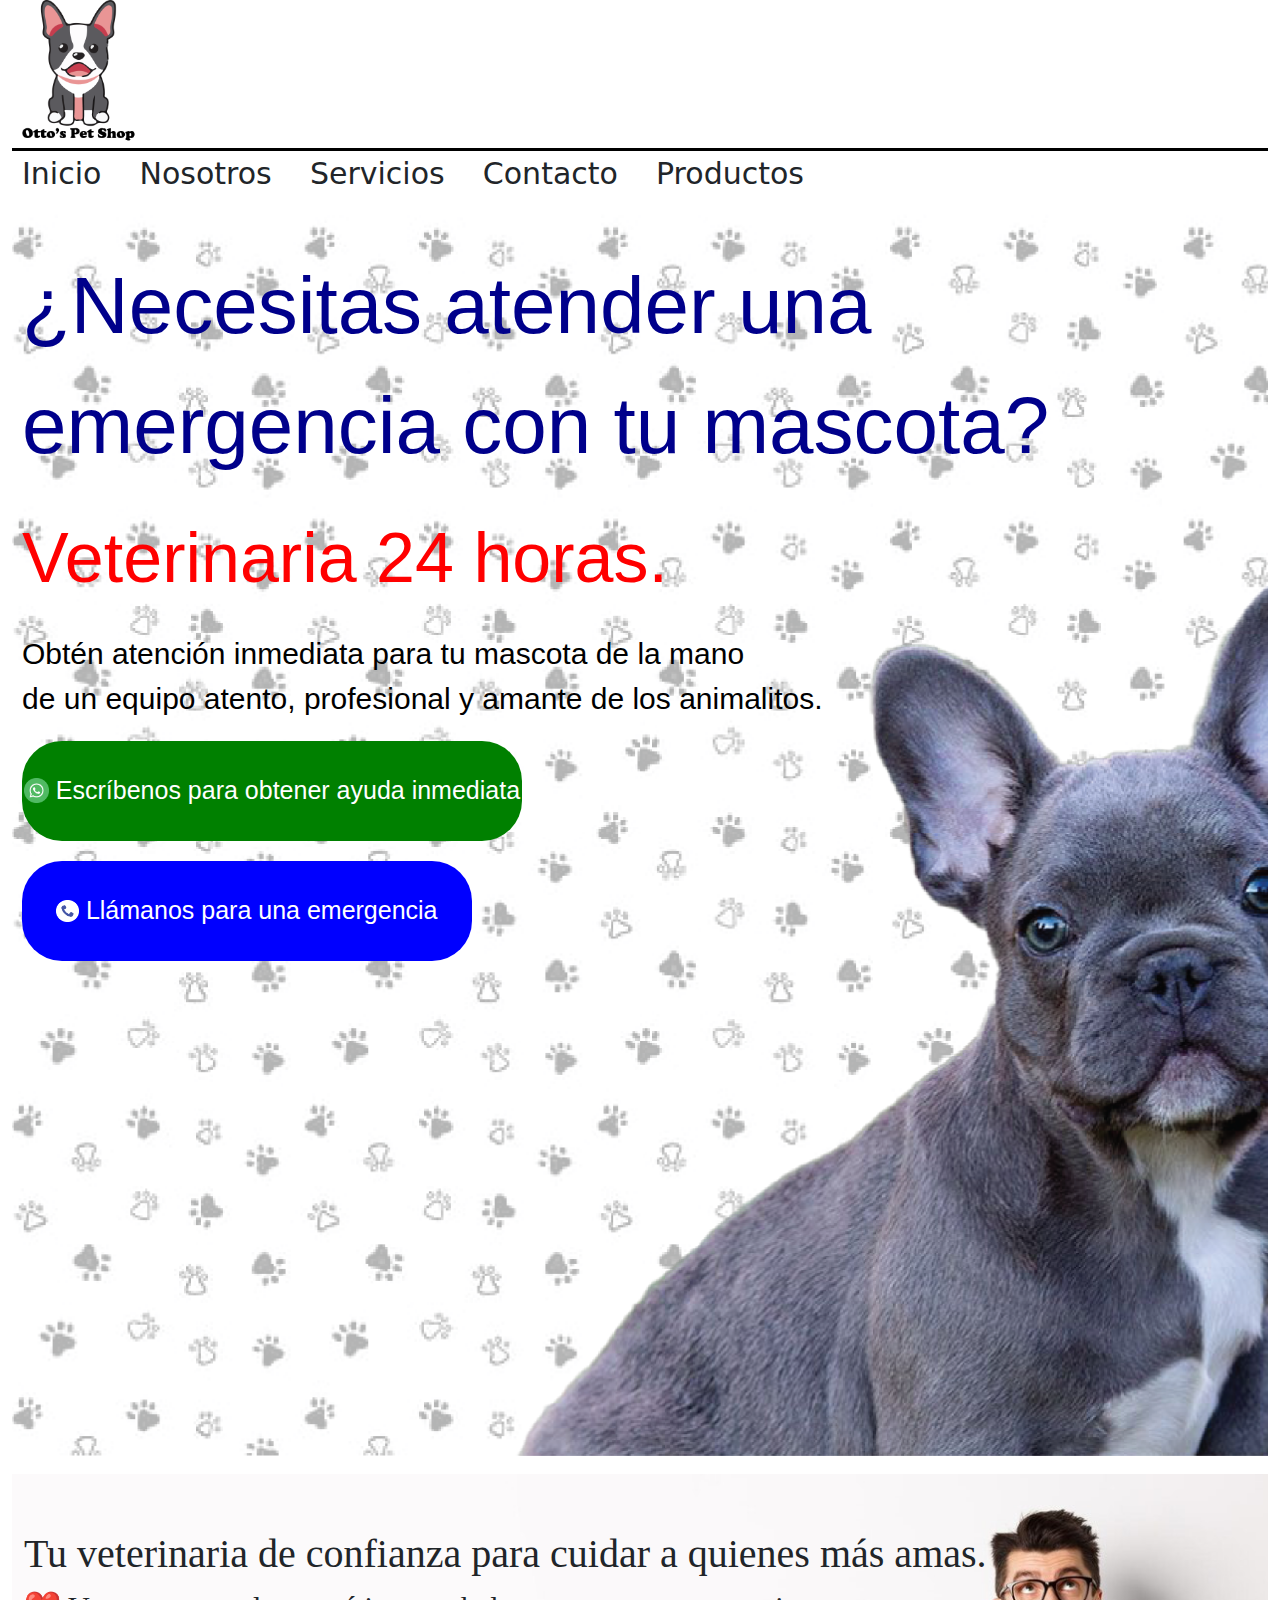
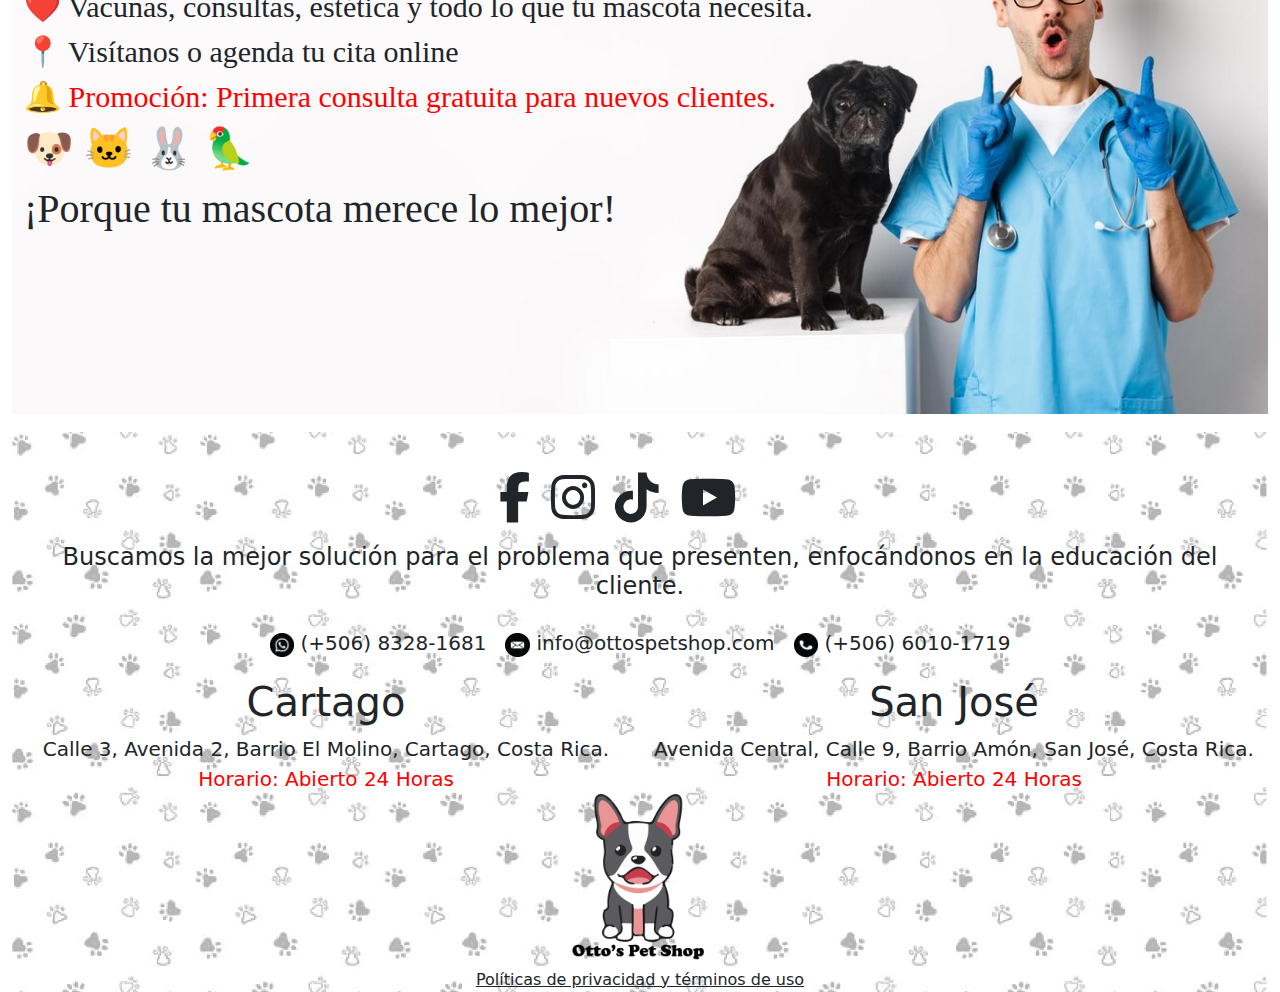
<file: index.html>
<!DOCTYPE html>
<html lang="en">
<head>
    <meta charset="UTF-8">
    <meta name="viewport" content="width=device-width, initial-scale=1.0">
    <title>OttosPetShop</title>
    <link rel="stylesheet" href="bootstrap-5.3.3-dist/css/bootstrap.min.css">
    <script src="bootstrap-5.3.3-dist/js/bootstrap.bundle.min.js"></script>
    <link rel="stylesheet" href="https://cdnjs.cloudflare.com/ajax/libs/font-awesome/6.5.0/css/all.min.css">
    <link rel="stylesheet" href="css/styleindex.css">
</head>
<body>

<div class="container-fluid">

    <div class="row">
        <div class="col-12">
           <div class="box1"><img src="img/Otto.png" class="imagen1"></div>  
        </div>
   </div>

    <div class="row">
        <div class="col-12">
           <div class="box2"><a href="index.html">Inicio</a>&nbsp;&nbsp;&nbsp;&nbsp;<a href="nosotros.html">Nosotros</a>&nbsp;&nbsp;&nbsp;&nbsp;<a href="servicios.html">Servicios</a>&nbsp;&nbsp;&nbsp;&nbsp;<a href="contacto.html">Contacto</a>&nbsp;&nbsp;&nbsp;&nbsp;<a href="productos.html">Productos</a></div>
        </div>  
    </div>

</div>

<div class="container-fluid">

    <div class="row">
        <div class="col-12">
            <div class="box3">
              <div class="box4">¿Necesitas atender una</div>
              <div class="box5">emergencia con tu mascota?</div>
              <div class="box6">Veterinaria 24 horas.</div>
              <div class="box7">Obtén atención inmediata para tu mascota de la mano </div>
              <div class="box8">de un equipo atento, profesional y amante de los animalitos.</div>
              <div class="box9"><div class="cuadrado"><img src="img/WHATSPNG.png" class="imagencontacto">&nbsp;Escríbenos para obtener ayuda inmediata</div>
              <div class="box10"><div class="cuadrado2"> <img src="img/TELPNG.png" class="imagencontacto">&nbsp;Llámanos para una emergencia</div>    
              </div>
            </div>
        </div>
    </div>

</div>

<div class="container-fluid bg-image-2"><div class="row"><div class="col"></div></div></div>

<div class="container-fluid bg-image-1">

    <div class="row">
        <div class="col">
            <div class="boxbanner">Tu veterinaria de confianza para cuidar a quienes más amas.</div>
            <div class="boxbanner1">❤️ Vacunas, consultas, estética y todo lo que tu mascota necesita.</div>
            <div class="boxbanner2">📍 Visítanos o agenda tu cita online</div>
            <div class="boxbanner3">🔔 Promoción: Primera consulta gratuita para nuevos clientes.</div>
            <div class="boxbanner4">🐶 🐱 🐰 🦜</div>
            <div class="boxbanner5">¡Porque tu mascota merece lo mejor!</div>
        </div>
    </div>

</div>

<div class="container-fluid bg-image-3"><div class="row"><div class="col"></div></div></div>

<div class="container-fluid bg-image">

    <div class="row">
        <div class="col">
            <div class="box11"><a href="https://www.facebook.com/OttosCorner/"target="_blank"> <i class="fa-brands fa-facebook-f"></i></a>&nbsp;&nbsp;&nbsp;
                               <a href="https://www.instagram.com/theottospetshop/"target="_blank"><i class="fa-brands fa-instagram"></i></a>&nbsp;&nbsp;&nbsp;
                               <a href="https://www.tiktok.com/@ottos.corner?lang=es"target="_blank"><i class="fa-brands fa-tiktok"></i></a>&nbsp;&nbsp;&nbsp;
                               <a href="https://www.youtube.com/@OttosCornerPetShop"target="_blank"><i class="fa-brands fa-youtube"></i></a>
            </div>
        </div>
    </div>   
        
    <div class="row">
        <div class="col">
            <div class="box12"><H4>Buscamos la mejor solución para el problema que presenten, enfocándonos en la educación del cliente.</H4></div>
        </div>
    </div>

    <div class="row">
        <div class="col">
            <div class="box13"><img src="img/1.png" class="imagen4">&nbsp;(+506) 8328-1681&nbsp;&nbsp;&nbsp;<img src="img/2.png" class="imagen4">&nbsp;info@ottospetshop.com&nbsp;&nbsp;&nbsp;<img src="img/3.png" class="imagen4">&nbsp;(+506) 6010-1719</div>
        </div>
    </div>
    
    <div class="row">
        <div class="col-6">
            <div class="box14"><h1>Cartago</h1></div>
            <div class="box15">Calle 3, Avenida 2, Barrio El Molino, Cartago, Costa Rica.</div>
            <div class="box16">Horario: Abierto 24 Horas</div>
        </div>
    
        <div class="col-6">
            <div class="box14"><H1>San José</H1></div>
            <div class="box15">Avenida Central, Calle 9, Barrio Amón, San José, Costa Rica.</div>
            <div class="box16">Horario: Abierto 24 Horas</div>
        </div>
    </div>

    <div class="row">
        <div class="col">
            <div class="box17"><img src="img/Otto.png" class="imagenfinal"></div>
        </div>    
    </div>

    <div class="row">
        <div class="col">
           <div class="box18"><u><a href="https://es.wikipedia.org/wiki/T%C3%A9rminos_y_condiciones_de_uso"target="_blank">Políticas de privacidad y términos de uso</a></u></div>
        </div>    
    </div>

</div>

</body>
</html>
</file>
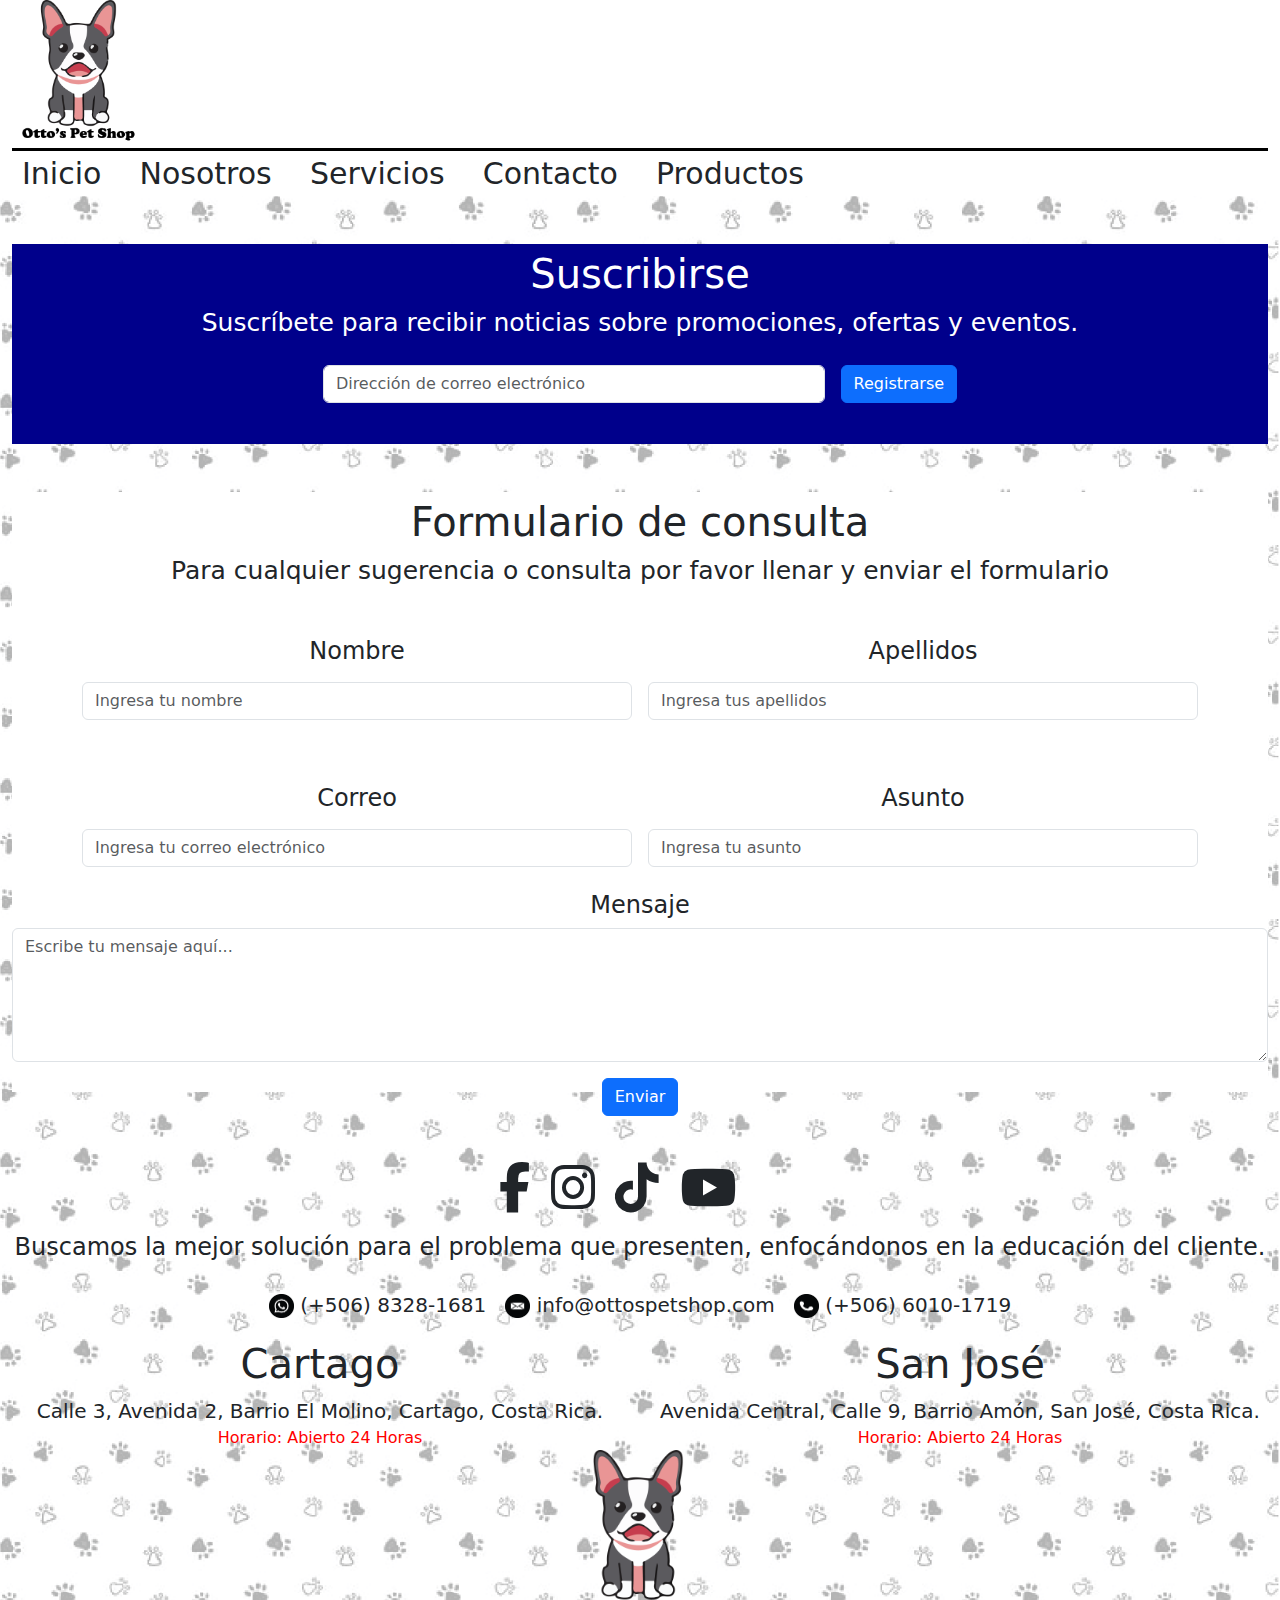
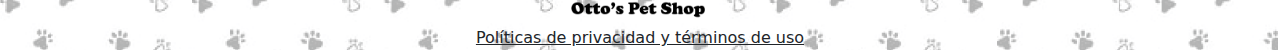
<file: contacto.html>
<!DOCTYPE html>
<html lang="en">
<head>
    <meta charset="UTF-8">
    <meta name="viewport" content="width=device-width, initial-scale=1.0">
    <title>Contacto</title>
    <link rel="stylesheet" href="bootstrap-5.3.3-dist/css/bootstrap.min.css">
    <script src="bootstrap-5.3.3-dist/js/bootstrap.bundle.min.js"></script>
    <link rel="stylesheet" href="https://cdnjs.cloudflare.com/ajax/libs/font-awesome/6.5.0/css/all.min.css">
    <link rel="stylesheet" href="css/stylecontacto.css">
</head>
<body>

<div class="container-fluid">
    <div class="row">
        <div class="col-12">
            <div class="box1"><img src="img/Otto.png" class="imagen1"></div>  
        </div>
    </div>
    
    <div class="row">
        <div class="col-12">
           <div class="box2"><a href="index.html">Inicio</a>&nbsp;&nbsp;&nbsp;&nbsp;<a href="nosotros.html">Nosotros</a>&nbsp;&nbsp;&nbsp;&nbsp;<a href="servicios.html">Servicios</a>&nbsp;&nbsp;&nbsp;&nbsp;<a href="contacto.html">Contacto</a>&nbsp;&nbsp;&nbsp;&nbsp;<a href="productos.html">Productos</a></div>
        </div>  
    </div>
</div>

<div class="container-fluid bg-image">
    <div class="row">
        <div class="col-12 d-flex align-items-center justify-content-center pt-5">
            <div class="box3">
                <div class="box4">Suscribirse</div>
                <div class="box5">Suscríbete para recibir noticias sobre promociones, ofertas y eventos.</div>
                <div class="box6 d-flex align-items-center"><form class="custom-form"><div class="form-group"><label for="email"></label><input type="email" class="form-control" id="email" placeholder="Dirección de correo electrónico"></div></form>&nbsp;&nbsp;&nbsp;<div class="omg"><button type="submit" class="btn btn-primary">Registrarse</button></div></div>
            </div>
        </div>
    </div>

    <div class="row">
        <div class="col-12 d-flex align-items-center justify-content-center pt-5">
            <div class="box7">
            <div class="box8">Formulario de consulta</div>
            <div class="box9">Para cualquier sugerencia o consulta por favor llenar y enviar el formulario</div>
                <div class="container mt-5">
                    <div class="row">
                        <div class="col-12">
                            <div class="box">
                                <div class="row">
                                    <div class="col-12">
                                        <div class="box d-flex justify-content-between gap-3">
                    
                                            <form class="w-50">
                                                <div class="mb-3">
                                                    <label for="nombre" class="form-label"><h4>Nombre</h4></label>
                                                    <input type="text" class="form-control" id="nombre" placeholder="Ingresa tu nombre">
                                                </div>
                                            </form>
                
                                            <form class="w-50">
                                                <div class="mb-3">
                                                    <label for="apellidos" class="form-label"><h4>Apellidos</h4></label>
                                                    <input type="text" class="form-control" id="apellidos" placeholder="Ingresa tus apellidos">
                                                </div>
                                            </form>
                                        </div>
                                    </div>
                                </div>
                            </div>
                        </div>
                    </div>
                </div>
                <div class="container mt-5">
                    <div class="row">
                        <div class="col-12">
                            <div class="box">
                                <div class="row">
                                    <div class="col-12">
                                        <div class="box d-flex justify-content-between gap-3">
                                        
                                            <form class="w-50">
                                                <div class="mb-3">
                                                    <label for="email" class="form-label"><h4>Correo</h4></label>
                                                    <input type="email" class="form-control" id="email" placeholder="Ingresa tu correo electrónico">
                                                </div>
                                            </form>   

                                            <form class="w-50">
                                                <div class="mb-3">
                                                    <label for="asunto" class="form-label"><h4>Asunto</h4></label>
                                                    <input type="text" class="form-control" id="asunto" placeholder="Ingresa tu asunto">
                                                </div>
                                            </form>
                                        </div>
                                    </div>
                                </div>
                            </div>
                        </div>
                    </div>
                </div>
                <div class="row">
                    <div class="col-12">
                        <div class="box large-form">
                            <form>
                                <h4 class="text-center"><h4>Mensaje</h4></h4>
                                <div class="mb-3">
                                    <textarea class="form-control" rows="5" placeholder="Escribe tu mensaje aquí..."></textarea>
                                </div>
                                <div class="text-center">
                                    <button type="submit" class="btn btn-primary">Enviar</button>
                                </div>
                            </form>
                        </div>
                    </div>
                </div>
            </div>
        </div>
    </div>

    <div class="row">
        <div class="col">
             <div class="box10">
                <a href="https://www.facebook.com/OttosCorner/"target="_blank"><i class="fa-brands fa-facebook-f"></i></a>&nbsp;&nbsp;&nbsp;
                <a href="https://www.instagram.com/theottospetshop/"target="_blank"><i class="fa-brands fa-instagram"></i></a>&nbsp;&nbsp;&nbsp;
                <a href="https://www.tiktok.com/@ottos.corner?lang=es"target="_blank"><i class="fa-brands fa-tiktok"></i></a>&nbsp;&nbsp;&nbsp;
                <a href="https://www.youtube.com/@OttosCornerPetShop"target="_blank"><i class="fa-brands fa-youtube"></i></a>           
             </div>
        </div>
    </div>

    <div class="row">
        <div class="col">
            <div class="box11"><H4>Buscamos la mejor solución para el problema que presenten, enfocándonos en la educación del cliente.</H4></div>
        </div>
    </div>
    
    <div class="row">
        <div class="col">
            <div class="box12"><img src="img/1.png" class="imagen4">&nbsp;(+506) 8328-1681&nbsp;&nbsp;&nbsp;<img src="img/2.png" class="imagen4">&nbsp;info@ottospetshop.com&nbsp;&nbsp;&nbsp;<img src="img/3.png" class="imagen4">&nbsp;(+506) 6010-1719</div>
        </div>
    </div>
    
    <div class="row">
        <div class="col-6">
            <div class="box14"><H1>Cartago</H1></div>
            <div class="box15">Calle 3, Avenida 2, Barrio El Molino, Cartago, Costa Rica.</div>
            <div class="box16">Horario: Abierto 24 Horas</div>
        </div>
    
        <div class="col-6">
            <div class="box14"><H1>San José</H1></div>
            <div class="box15">Avenida Central, Calle 9, Barrio Amón, San José, Costa Rica.</div>
            <div class="box16">Horario: Abierto 24 Horas</div>
        </div>
    </div>
    
    <div class="row">
        <div class="col">
            <div class="box17"><img src="img/Otto.png" class="imagenfinal"></div>
        </div>    
    </div>

    <div class="row">
        <div class="col">
           <div class="box18"><u><a href="https://es.wikipedia.org/wiki/T%C3%A9rminos_y_condiciones_de_uso"target="_blank">Políticas de privacidad y términos de uso</a></u></div>
        </div>  
    </div>
</div>

</body>
</html>
</file>
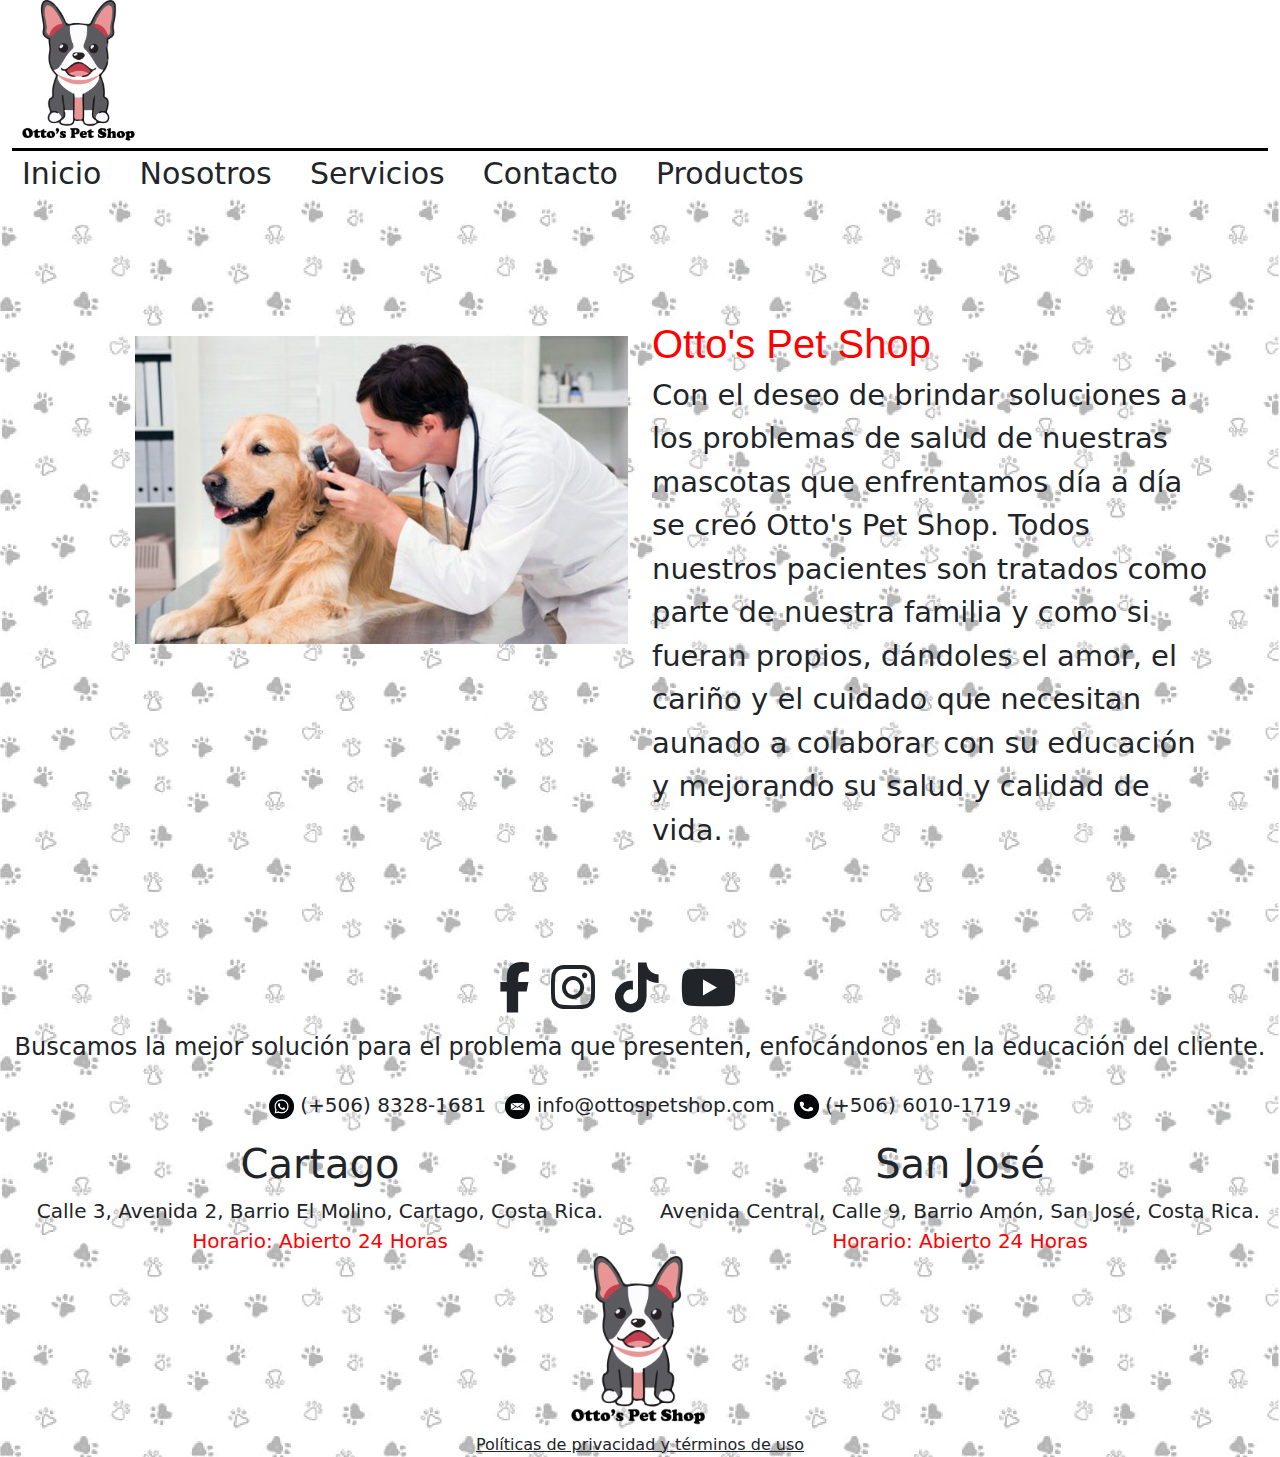
<file: nosotros.html>
<!DOCTYPE html>
<html lang="en">
<head>
    <meta charset="UTF-8">
    <meta name="viewport" content="width=device-width, initial-scale=1.0">
    <title>Productos</title>
    <link rel="stylesheet" href="bootstrap-5.3.3-dist/css/bootstrap.min.css">
    <script src="bootstrap-5.3.3-dist/js/bootstrap.bundle.min.js"></script>
    <link rel="stylesheet" href="https://cdnjs.cloudflare.com/ajax/libs/font-awesome/6.5.0/css/all.min.css">
    <link rel="stylesheet" href="css/stylenosotros.css">
</head>
<body>
    
<div class="container-fluid">

    <div class="row">
        <div class="col-12">
           <div class="box1"><img src="img/Otto.png" class="imagen1"></div>  
       </div>
   </div>

   <div class="row">
       <div class="col-12">
          <div class="box2"><a href="index.html">Inicio</a>&nbsp;&nbsp;&nbsp;&nbsp;<a href="nosotros.html">Nosotros</a>&nbsp;&nbsp;&nbsp;&nbsp;<a href="servicios.html">Servicios</a>&nbsp;&nbsp;&nbsp;&nbsp;<a href="contacto.html">Contacto</a>&nbsp;&nbsp;&nbsp;&nbsp;<a href="productos.html">Productos</a></div>
        </div>  
    </div>

</div>

<div class="container-fluid bg-image"> 

    <div class="row">
        <div class="col-6">
            <div class="box3"><img src="img/Doggo.jpg" class="imagenperro"></div>
        </div>

        <div class="col-6">
            <div class="box5">Otto's Pet Shop</div>
            <div class="box4">Con el deseo de brindar soluciones a los problemas de salud de nuestras mascotas que enfrentamos día a día se creó Otto's Pet Shop. Todos nuestros pacientes son tratados como parte de nuestra familia y como si fueran propios, dándoles el amor, el cariño y el cuidado que necesitan aunado a colaborar con su educación y mejorando su salud y calidad de vida.</div>
        </div>
    </div>

    <div class="row">
        <div class="col">
            <div class="box6"><a href="https://www.facebook.com/OttosCorner/"target="_blank"><i class="fa-brands fa-facebook-f"></i></a>&nbsp;&nbsp;&nbsp;
                <a href="https://www.instagram.com/theottospetshop/"target="_blank"><i class="fa-brands fa-instagram"></i></a>&nbsp;&nbsp;&nbsp;
                <a href="https://www.tiktok.com/@ottos.corner?lang=es"target="_blank"><i class="fa-brands fa-tiktok"></i></a>&nbsp;&nbsp;&nbsp;
                <a href="https://www.youtube.com/@OttosCornerPetShop"target="_blank"><i class="fa-brands fa-youtube"></i></a>
            </div>
        </div>
    </div>

    <div class="row">
        <div class="col">
            <div class="box7"><H4>Buscamos la mejor solución para el problema que presenten, enfocándonos en la educación del cliente.</H4></div>
        </div>
    </div>
    
    <div class="row">
        <div class="col">
            <div class="box8"><img src="img/1.png" class="imagen4">&nbsp;(+506) 8328-1681&nbsp;&nbsp;&nbsp;<img src="img/2.png" class="imagen4">&nbsp;info@ottospetshop.com&nbsp;&nbsp;&nbsp;<img src="img/3.png" class="imagen4">&nbsp;(+506) 6010-1719</div>
        </div>
    </div>
    
    <div class="row">
        <div class="col-6">
            <div class="box9"><H1>Cartago</H1></div>
            <div class="box10">Calle 3, Avenida 2, Barrio El Molino, Cartago, Costa Rica.</div>
            <div class="box11">Horario: Abierto 24 Horas</div>
        </div>
    
        <div class="col-6">
            <div class="box9"><H1>San José</H1></div>
            <div class="box10">Avenida Central, Calle 9, Barrio Amón, San José, Costa Rica.</div>
            <div class="box11">Horario: Abierto 24 Horas</div>
        </div>
    </div>
    
    <div class="row">
        <div class="col">
            <div class="box12"><img src="img/Otto.png" class="imagenfinal"></div>
        </div>  
    </div>

    <div class="row">
        <div class="col">
           <div class="box13"><u><a href="https://es.wikipedia.org/wiki/T%C3%A9rminos_y_condiciones_de_uso"target="_blank">Políticas de privacidad y términos de uso</a></u></div>
        </div>  
    </div>

</div>
 
</body>
</html>
</file>
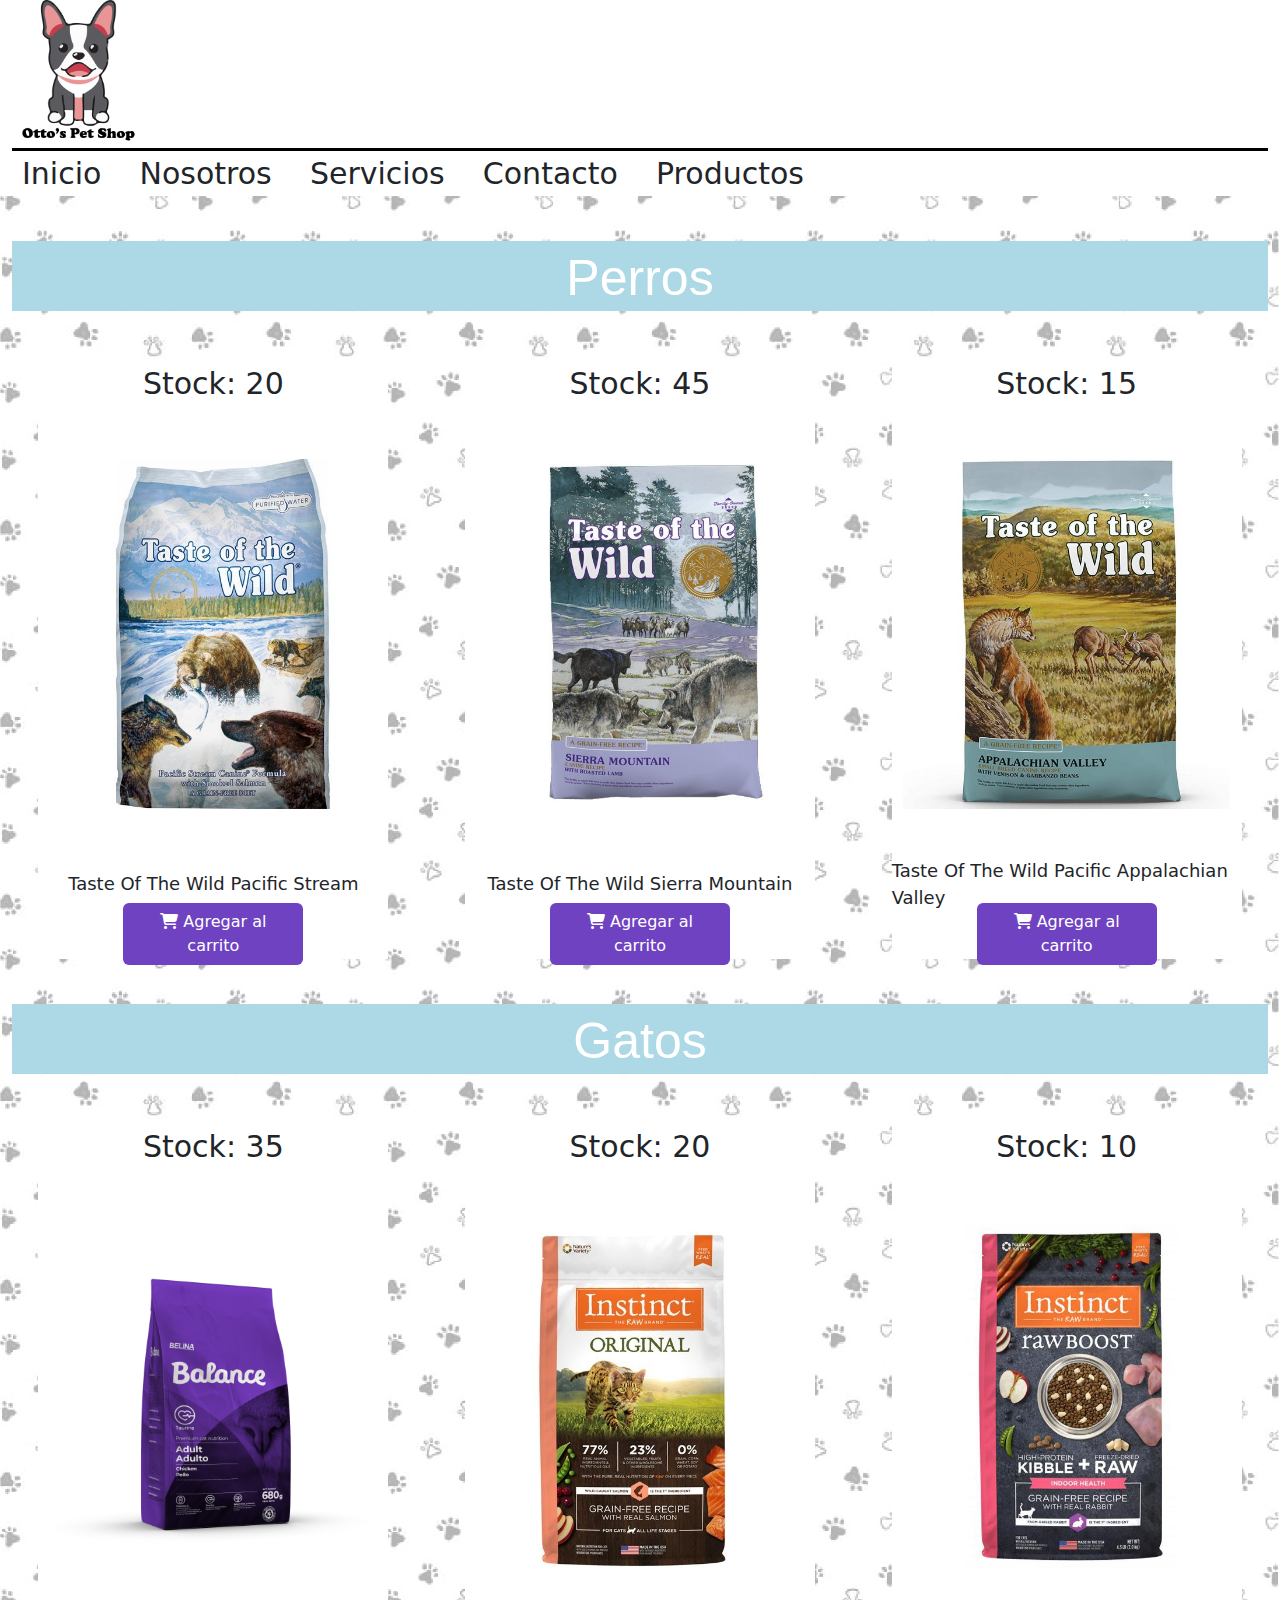
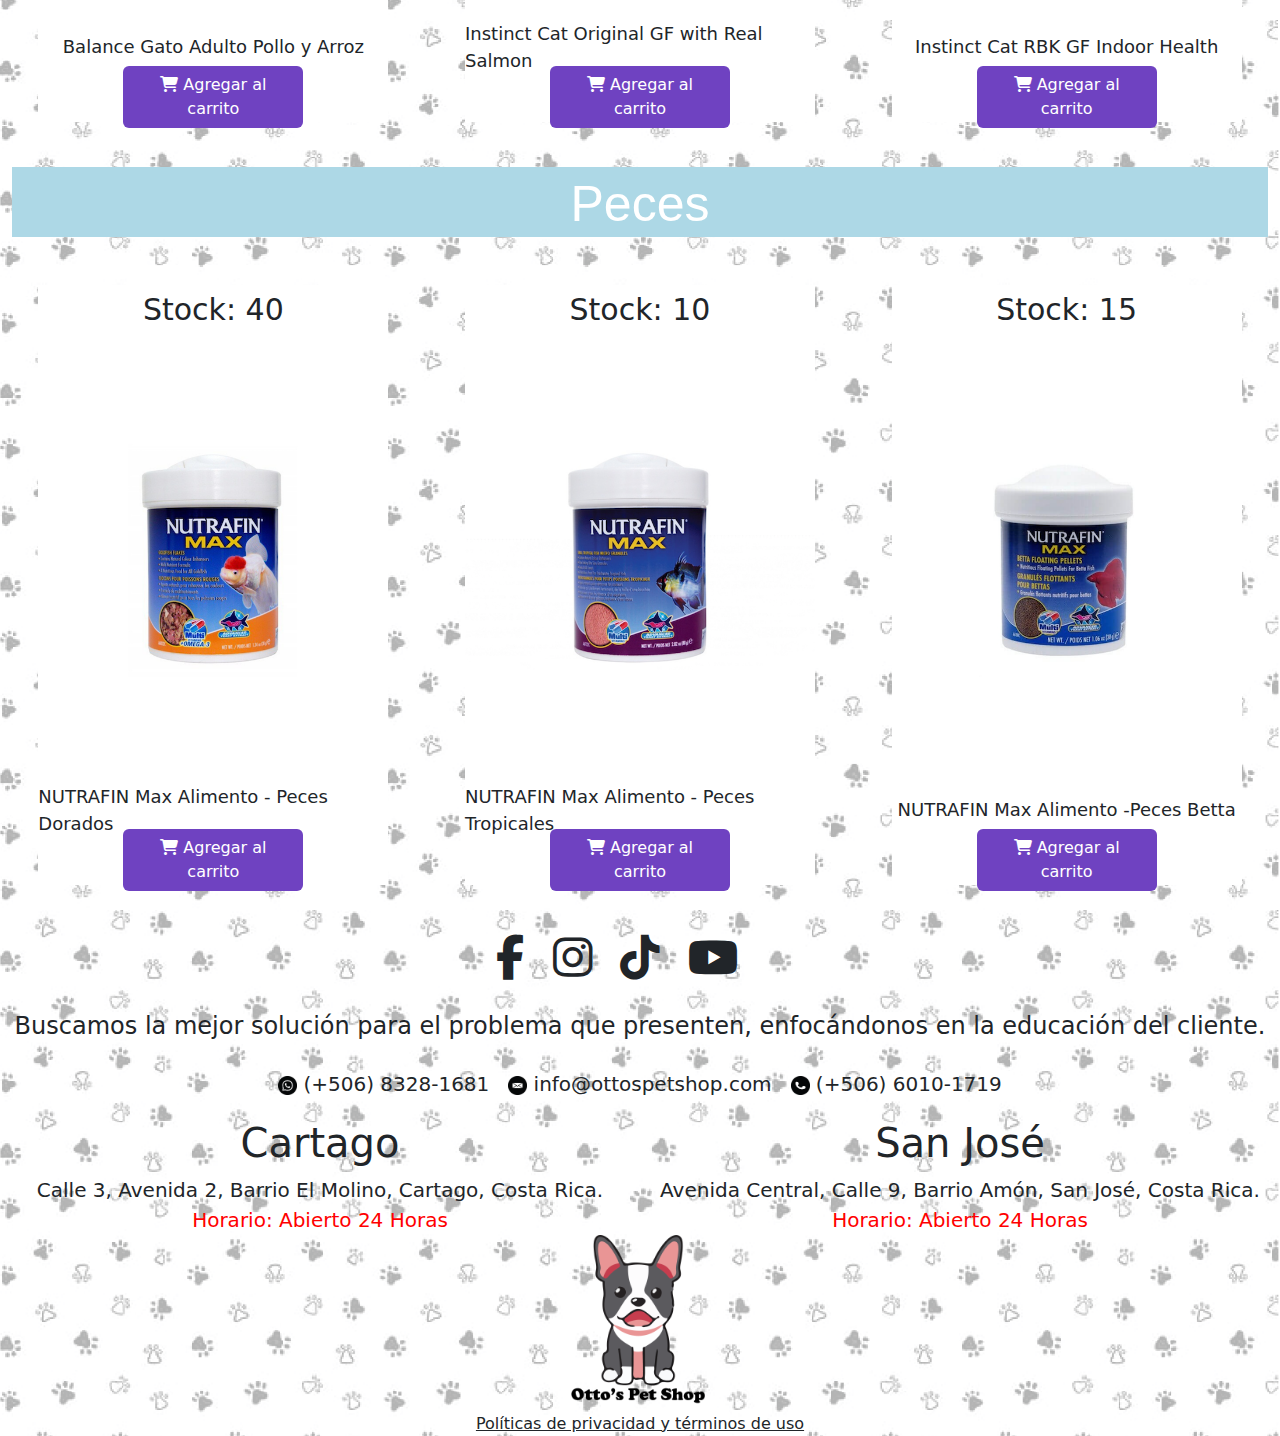
<file: productos.html>
<!DOCTYPE html>
<html lang="en">
<head>
    <meta charset="UTF-8">
    <meta name="viewport" content="width=device-width, initial-scale=1.0">
    <title>Productos</title>
    <link rel="stylesheet" href="bootstrap-5.3.3-dist/css/bootstrap.min.css">
    <script src="bootstrap-5.3.3-dist/js/bootstrap.bundle.min.js"></script>
    <link rel="stylesheet" href="https://cdnjs.cloudflare.com/ajax/libs/font-awesome/6.5.0/css/all.min.css">
    <link rel="stylesheet" href="css/styleproductos.css">
</head>
<body>
    
<div class="container-fluid">
        <div class="row">
            <div class="col-12">
               <div class="box1"><img src="img/Otto.png" class="imagen1"></div>  
            </div>
       </div> 
         
       <div class="row">
            <div class="col-12">
               <div class="box2"><a href="index.html">Inicio</a>&nbsp;&nbsp;&nbsp;&nbsp;<a href="nosotros.html">Nosotros</a>&nbsp;&nbsp;&nbsp;&nbsp;<a href="servicios.html">Servicios</a>&nbsp;&nbsp;&nbsp;&nbsp;<a href="contacto.html">Contacto</a>&nbsp;&nbsp;&nbsp;&nbsp;<a href="productos.html">Productos</a></div>
            </div>  
        </div>   
</div>

<div class="container-fluid bg-image">
        <div class="row">
            <div class="col-12 d-flex align-items-center justify-content-center">
                <div class="box3">Perros</div>
            </div>
        </div>

        <div class="row">
            <div class="col-4 d-flex align-items-center justify-content-center pt-5">
                <div class="cuadrado">
                    <div class="subcuadrado1 d-flex">Stock: 20</div>
                    <div class="subcuadrado2 d-flex"><img src="img/perro1.jpg" class="alimento"></div>
                    <div class="subcuadrado3 d-flex">Taste Of The Wild Pacific Stream</div>
                    <div class="subcuadrado4 d-flex "><button class="btn btn-morado"><i class="fas fa-shopping-cart"></i> Agregar al carrito</button></div>
                </div>
            </div>

            <div class="col-4 d-flex align-items-center justify-content-center pt-5">
                <div class="cuadrado">
                    <div class="subcuadrado1 d-flex">Stock: 45</div>
                    <div class="subcuadrado2 d-flex"><img src="img/perro2.jpg" class="alimento"></div>
                    <div class="subcuadrado3 d-flex">Taste Of The Wild Sierra Mountain</div>
                    <div class="subcuadrado4 d-flex "><button class="btn btn-morado"><i class="fas fa-shopping-cart"></i> Agregar al carrito</button></div>
                </div>
            </div>

            <div class="col-4 d-flex align-items-center justify-content-center pt-5">
                <div class="cuadrado">
                    <div class="subcuadrado1 d-flex">Stock: 15</div>
                    <div class="subcuadrado2 d-flex"><img src="img/perro3.jpg" class="alimento"></div>
                    <div class="subcuadrado3 d-flex">Taste Of The Wild Pacific Appalachian Valley</div>
                    <div class="subcuadrado4 d-flex "><button class="btn btn-morado"><i class="fas fa-shopping-cart"></i> Agregar al carrito</button></div>
                </div>
            </div>
        </div>

        <div class="row">
            <div class="col-12 d-flex align-items-center justify-content-center">
                <div class="box3">Gatos</div>
            </div>

            <div class="col-4 d-flex align-items-center justify-content-center pt-5">
                <div class="cuadrado">
                    <div class="subcuadrado1 d-flex">Stock: 35</div>
                    <div class="subcuadrado2 d-flex"><img src="img/gato1.png" class="alimento"></div>
                    <div class="subcuadrado3 d-flex">Balance Gato Adulto Pollo y Arroz</div>
                    <div class="subcuadrado4 d-flex "><button class="btn btn-morado"><i class="fas fa-shopping-cart"></i> Agregar al carrito</button></div>
                </div>
            </div>

            <div class="col-4 d-flex align-items-center justify-content-center pt-5">
                <div class="cuadrado">
                    <div class="subcuadrado1 d-flex">Stock: 20</div>
                    <div class="subcuadrado2 d-flex"><img src="img/gato2.jpg" class="alimento"></div>
                    <div class="subcuadrado3 d-flex">Instinct Cat Original GF with Real Salmon</div>
                    <div class="subcuadrado4 d-flex "><button class="btn btn-morado"><i class="fas fa-shopping-cart"></i> Agregar al carrito</button></div>
                </div>
            </div>

            <div class="col-4 d-flex align-items-center justify-content-center pt-5">       
                <div class="cuadrado">
                    <div class="subcuadrado1 d-flex">Stock: 10</div>
                    <div class="subcuadrado2 d-flex"><img src="img/gato3.jpg" class="alimento"></div>
                    <div class="subcuadrado3 d-flex">Instinct Cat RBK GF Indoor Health</div>
                    <div class="subcuadrado4 d-flex "><button class="btn btn-morado"><i class="fas fa-shopping-cart"></i> Agregar al carrito</button></div>
                </div>     
            </div>
        </div>

        <div class="row">
            <div class="col-12 d-flex align-items-center justify-content-center">
                <div class="box3">Peces</div>
            </div>

            <div class="col-4 d-flex align-items-center justify-content-center pt-5">
                <div class="cuadrado">
                    <div class="subcuadrado1 d-flex">Stock: 40</div>
                    <div class="subcuadrado2 d-flex"><img src="img/pez1.png" class="alimento"></div>
                    <div class="subcuadrado3 d-flex">NUTRAFIN Max Alimento - Peces Dorados</div>
                    <div class="subcuadrado4 d-flex "><button class="btn btn-morado"><i class="fas fa-shopping-cart"></i> Agregar al carrito</button></div>
                </div>
            </div>

            <div class="col-4 d-flex align-items-center justify-content-center pt-5">
                <div class="cuadrado">
                    <div class="subcuadrado1 d-flex">Stock: 10</div>
                    <div class="subcuadrado2 d-flex"><img src="img/pez2.png" class="alimento"></div>
                    <div class="subcuadrado3 d-flex">NUTRAFIN Max Alimento - Peces Tropicales</div>
                    <div class="subcuadrado4 d-flex "><button class="btn btn-morado"><i class="fas fa-shopping-cart"></i> Agregar al carrito</button></div>
                </div>
            </div>

            <div class="col-4 d-flex align-items-center justify-content-center pt-5">       
                <div class="cuadrado">
                    <div class="subcuadrado1 d-flex">Stock: 15</div>
                    <div class="subcuadrado2 d-flex"><img src="img/pez3.png" class="alimento"></div>
                    <div class="subcuadrado3 d-flex">NUTRAFIN Max Alimento -Peces Betta </div>
                    <div class="subcuadrado4 d-flex "><button class="btn btn-morado"><i class="fas fa-shopping-cart"></i> Agregar al carrito</button></div>
                </div>     
            </div>
        </div>

        <div class="row">
            <div class="col">
                <div class="box6">
                    <a href="https://www.facebook.com/OttosCorner/"target="_blank"><i class="fa-brands fa-facebook-f"></i></a>&nbsp;
                    <a href="https://www.instagram.com/theottospetshop/"target="_blank"><i class="fa-brands fa-instagram"></i></a>&nbsp;
                    <a href="https://www.tiktok.com/@ottos.corner?lang=es"target="_blank"><i class="fa-brands fa-tiktok"></i></a>&nbsp;
                    <a href="https://www.youtube.com/@OttosCornerPetShop"target="_blank"><i class="fa-brands fa-youtube"></i></a>           
                </div>
            </div>
        </div>

        <div class="row">
            <div class="col">
                <div class="box7"><H4>Buscamos la mejor solución para el problema que presenten, enfocándonos en la educación del cliente.</H4></div>
            </div>
        </div>
            
        <div class="row">
            <div class="col">
                <div class="box8"><img src="img/1.png" class="imagen4">&nbsp;(+506) 8328-1681&nbsp;&nbsp;&nbsp;<img src="img/2.png" class="imagen4">&nbsp;info@ottospetshop.com&nbsp;&nbsp;&nbsp;<img src="img/3.png" class="imagen4">&nbsp;(+506) 6010-1719</div>
            </div>
        </div>

        <div class="row">
            <div class="col-6">
                <div class="box9"><H1>Cartago</H1></div>
                <div class="box10">Calle 3, Avenida 2, Barrio El Molino, Cartago, Costa Rica.</div>
                <div class="box11">Horario: Abierto 24 Horas</div>
            </div>

            <div class="col-6">
                <div class="box9"><H1>San José</H1></div>
                <div class="box10">Avenida Central, Calle 9, Barrio Amón, San José, Costa Rica.</div>
                <div class="box11">Horario: Abierto 24 Horas</div>
            </div>
        </div>

        <div class="row">
            <div class="col">
                <div class="box12"><img src="img/Otto.png" class="imagenfinal"></div>
            </div>    
        </div>

        <div class="row">
            <div class="col">
                <div class="box13"><u><a href="https://es.wikipedia.org/wiki/T%C3%A9rminos_y_condiciones_de_uso"target="_blank">Políticas de privacidad y términos de uso</a></u></div>
            </div> 
        </div>
</div>

</body>
</html>
</file>
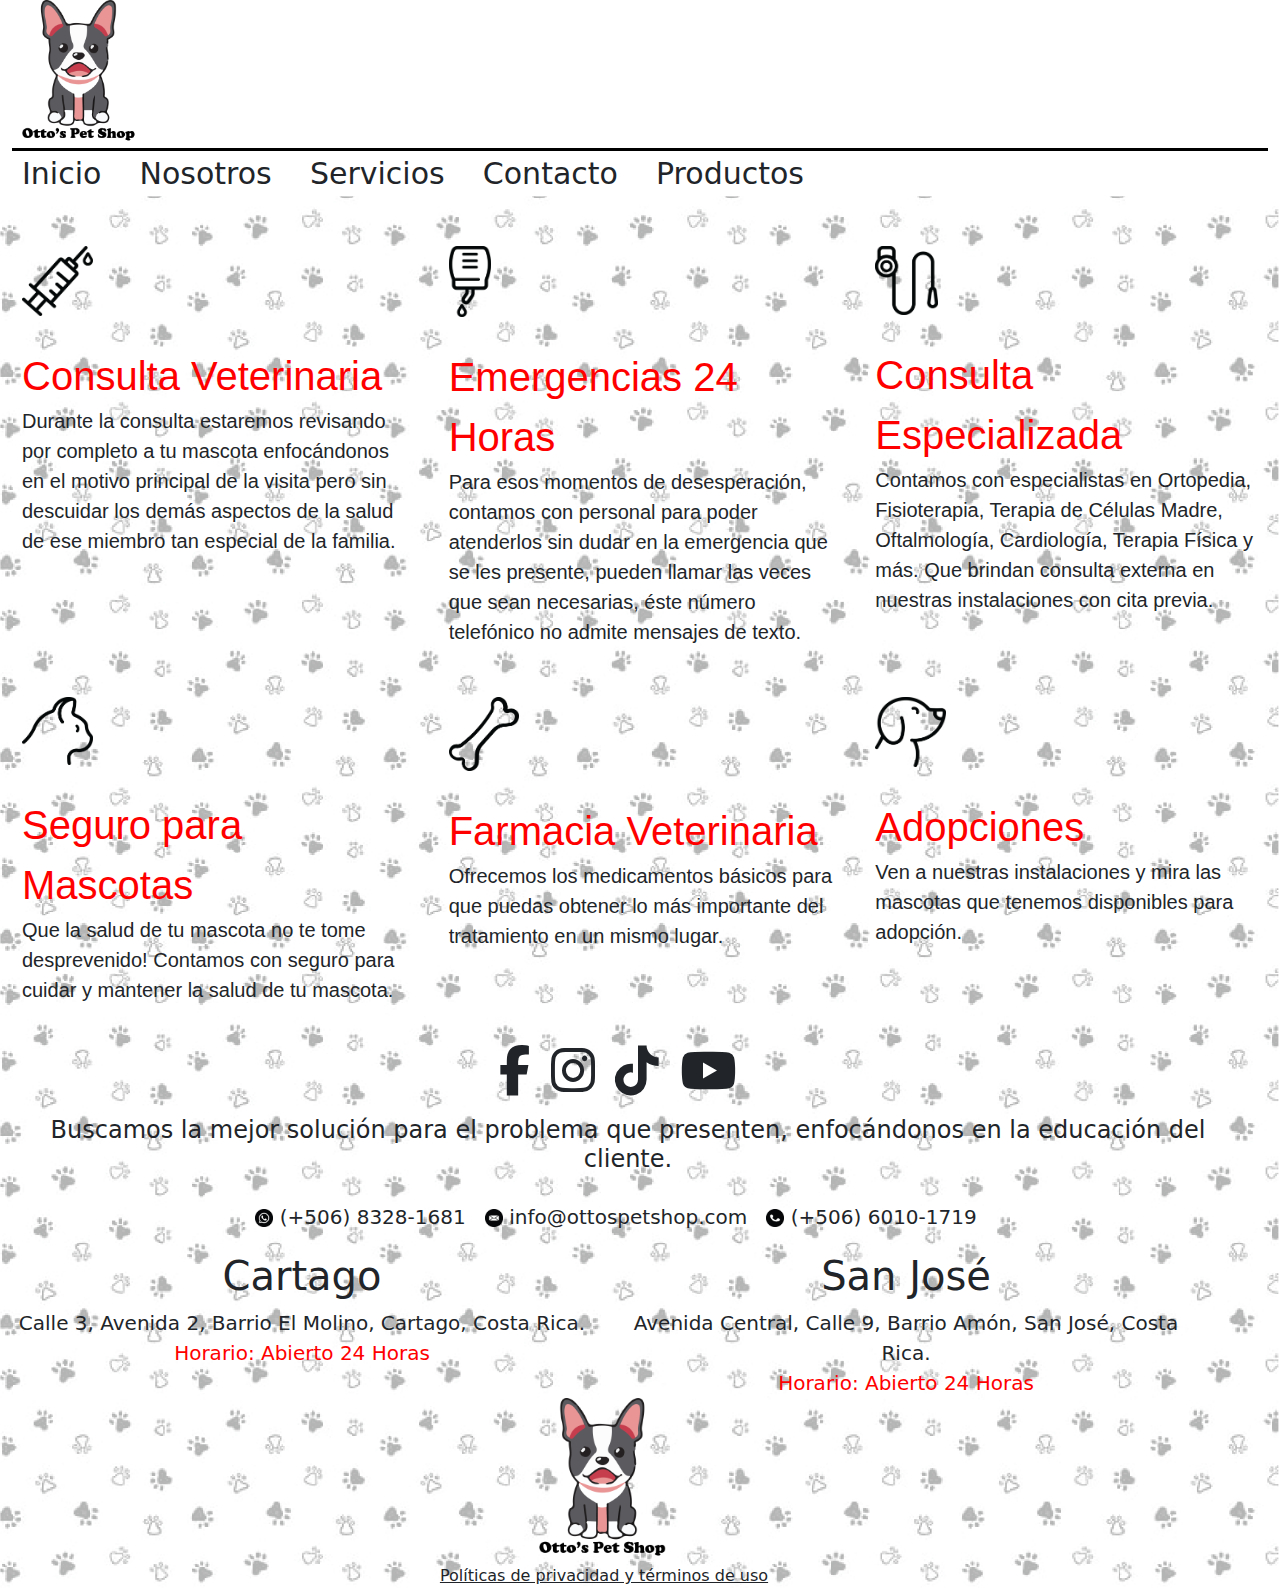
<file: servicios.html>
<!DOCTYPE html>
<html lang="en">
<head>
    <meta charset="UTF-8">
    <meta name="viewport" content="width=device-width, initial-scale=1.0">
    <title>Servicios</title>
    <link rel="stylesheet" href="bootstrap-5.3.3-dist/css/bootstrap.min.css">
    <script src="bootstrap-5.3.3-dist/js/bootstrap.bundle.min.js"></script>
    <link rel="stylesheet" href="https://cdnjs.cloudflare.com/ajax/libs/font-awesome/6.5.0/css/all.min.css">
    <link rel="stylesheet" href="css/styleservicios.css">


</head>
<body>

<div class="container-fluid">

    <div class="row">
        <div class="col-12">
            <div class="box1"><img src="img/Otto.png" class="imagen1"></div>  
        </div>
    </div>

    <div class="row">
        <div class="col-12">
           <div class="box2"><a href="index.html">Inicio</a>&nbsp;&nbsp;&nbsp;&nbsp;<a href="nosotros.html">Nosotros</a>&nbsp;&nbsp;&nbsp;&nbsp;<a href="servicios.html">Servicios</a>&nbsp;&nbsp;&nbsp;&nbsp;<a href="contacto.html">Contacto</a>&nbsp;&nbsp;&nbsp;&nbsp;<a href="productos.html">Productos</a></div>
        </div>  
    </div>

</div>
    
<div class="container-fluid bg-image"> 

    <div class="row">
        <div class="col-4">
             <div class="box5"><img src="img/vacuna.png" class="imagenS"></div>
             <div class="box3">Consulta Veterinaria</div>
             <div class="box4">Durante la consulta estaremos revisando por completo a tu mascota enfocándonos en el motivo principal de la visita pero sin descuidar los demás aspectos de la salud de ese miembro tan especial de la familia.</div>
        </div>

        <div class="col-4">
            <div class="box5"><img src="img/bolsa.png" class="imagenD"></div>
            <div class="box3">Emergencias 24 Horas</div>
            <div class="box4">Para esos momentos de desesperación, contamos con personal para poder atenderlos sin dudar en la emergencia que se les presente, pueden llamar las veces que sean necesarias, éste número telefónico no admite mensajes de texto. </div>
        </div>
        
        <div class="col-4">
            <div class="box5"><img src="img/consulta.png" class="imagenX"></div>
            <div class="box3">Consulta Especializada</div>
            <div class="box4">Contamos con especialistas en Ortopedia, Fisioterapia, Terapia de Células Madre, Oftalmología, Cardiología, Terapia Física y más. Que brindan consulta externa en nuestras instalaciones con cita previa.</div>
        </div>
    </div>

    <div class="row">
        <div class="col-4">
            <div class="box5"><img src="img/gato.png" class="imagenS"></div>
            <div class="box3">Seguro para Mascotas</div>
            <div class="box4">Que la salud de tu mascota no te tome desprevenido! Contamos con seguro para cuidar y mantener la salud de tu mascota.</div>
        </div>

        <div class="col-4">
            <div class="box5"><img src="img/hueso.png" class="imagenS"></div>
            <div class="box3">Farmacia Veterinaria</div>
            <div class="box4">Ofrecemos los medicamentos básicos para que puedas obtener lo más importante del tratamiento en un mismo lugar.</div>
        </div>

        <div class="col-4">
            <div class="box5"><img src="img/perro.png" class="imagenS"></div>
            <div class="box3">Adopciones</div>
            <div class="box4">Ven a nuestras instalaciones y mira las mascotas que tenemos disponibles para adopción.</div>
        </div>
    </div>

    <div class="row">
        <div class="col">
            <div class="box6">
             <a href="https://www.facebook.com/OttosCorner/"target="_blank"><i class="fa-brands fa-facebook-f"></i></a>&nbsp;&nbsp;&nbsp;
             <a href="https://www.instagram.com/theottospetshop/"target="_blank"><i class="fa-brands fa-instagram"></i></a>&nbsp;&nbsp;&nbsp;
             <a href="https://www.tiktok.com/@ottos.corner?lang=es"target="_blank"><i class="fa-brands fa-tiktok"></i></a>&nbsp;&nbsp;&nbsp;
             <a href="https://www.youtube.com/@OttosCornerPetShop"target="_blank"><i class="fa-brands fa-youtube"></i></a>           
         </div>
    </div>

    <div class="row">
        <div class="col">
             <div class="box7"><H4>Buscamos la mejor solución para el problema que presenten, enfocándonos en la educación del cliente.</H4></div>
        </div>

    <div class="row">
        <div class="col">
            <div class="box8"><img src="img/1.png" class="imagen4">&nbsp;(+506) 8328-1681&nbsp;&nbsp;&nbsp;<img src="img/2.png" class="imagen4">&nbsp;info@ottospetshop.com&nbsp;&nbsp;&nbsp;<img src="img/3.png" class="imagen4">&nbsp;(+506) 6010-1719</div>
        </div>

    <div class="row">
        <div class="col-6">
            <div class="box9"><H1>Cartago</H1></div>
            <div class="box10">Calle 3, Avenida 2, Barrio El Molino, Cartago, Costa Rica.</div>
            <div class="box11">Horario: Abierto 24 Horas</div>
        </div>

        <div class="col-6">
            <div class="box9"><H1>San José</H1></div>
            <div class="box10">Avenida Central, Calle 9, Barrio Amón, San José, Costa Rica.</div>
            <div class="box11">Horario: Abierto 24 Horas</div>
        </div>
    </div>

    <div class="row">
        <div class="col">
            <div class="box12"><img src="img/Otto.png" class="imagenfinal"></div>
        </div>    
    </div>

    <div class="row">
        <div class="col">
            <div class="box13"><u><a href="https://es.wikipedia.org/wiki/T%C3%A9rminos_y_condiciones_de_uso"target="_blank">Políticas de privacidad y términos de uso</a></u></div>
        </div> 
    </div>
      
</div>

</body>
</html>
</file>
<file: css/styleindex.css>
.box1{
    background-color: white;
}
.imagen1{
    width: 10%;
    padding-left: 10px;
}
a{
    text-decoration: none;
    color: inherit;
}
.box2{
    padding-left: 10px;
    font-size: 30px;
    border-top: 3px solid black;
}
.box3{
    background-image: url(../img/Fondoreal.png);
    height: 140vh;
    background-position: center;
    background-repeat: no-repeat;
    background-size: cover;
    font-family: 'Gill Sans', 'Gill Sans MT', Calibri, 'Trebuchet MS', sans-serif;
}
.box4{
    padding-top: 50px;
    font-size: 80px;
    color: darkblue;
    padding-left: 10px;
    font-family: 'Gill Sans', 'Gill Sans MT', Calibri, 'Trebuchet MS', sans-serif;
}
.box5{
    font-size: 80px;
    color: darkblue;
    padding-left: 10px;
    font-family: 'Gill Sans', 'Gill Sans MT', Calibri, 'Trebuchet MS', sans-serif;
}
.box6{
    padding-top: 20px;
    font-size: 70px;
    color: red;
    padding-left: 10px;
    font-family: 'Gill Sans', 'Gill Sans MT', Calibri, 'Trebuchet MS', sans-serif;
}
.box7{
    padding-top: 20px;
    font-size: 30px;
    color: black;
    padding-left: 10px;
    font-family: 'Gill Sans', 'Gill Sans MT', Calibri, 'Trebuchet MS', sans-serif;
}
.box8{
    font-size: 30px;
    color: black;
    padding-left: 10px;
    font-family: 'Gill Sans', 'Gill Sans MT', Calibri, 'Trebuchet MS', sans-serif;
}
.box9{
    padding-top: 20px;
    padding-left: 10px;
}
.box10{
    padding-top: 20px;
}
.cuadrado{
    font-size: 25px;
    color: white;
    display: flex;
    justify-content: center;
    align-items: center;
    text-align: center;
    width: 500px; 
    height: 100px;
    background-color:green; 
    border-radius: 40px
}
.cuadrado2{
    font-size: 25px;
    color: white;
    display: flex;
    justify-content: center;
    align-items: center;
    text-align: center;
    width: 450px; 
    height: 100px;
    background-color:blue; 
    border-radius: 40px
}
.box11{
    justify-content: center;
    align-items: center;
    text-align: center;
    padding-top: 40px;
    padding-right: 45px;
}
.box12{
    justify-content: center;
    align-items: center;
    text-align: center;
    padding-top: 20px;
    font-size: 20px;
}
.box13{
    justify-content: center;
    align-items: center;
    text-align: center;
    padding-top: 20px;
    font-size: 20px;
}
.box14{
    justify-content: center;
    align-items: center;
    text-align: center;
    padding-top: 20px;
    font-size: 20px; 
}
.box15{
    justify-content: center;
    align-items: center;
    text-align: center;
    font-size: 20px;  
}
.box16{
    justify-content: center;
    align-items: center;
    text-align: center;
    font-size: 20px;
    color: red;
}
.box17{
    justify-content: center;
    align-items: center;
    text-align: center;
}
.box18{
    justify-content: center;
    align-items: center;
    text-align: center;
}
.imagen3{
    width: 2%;
}
.imagen4{
    width: 2%;
}
.imagenfinal{
    width: 11%;
}
.bg-image{
    background-image: url(../img/FondoFooter1.png);
    height: 100%;
    background-position: center;
    background-repeat: no-repeat;
    background-size: cover;
}

.bg-image-1{
    background-image: url(../img/fondobanner.jpg);
    height: 60vh;
    background-position: center;
    background-repeat: no-repeat;
    background-size: cover;
}

.bg-image-2{
    background-color: white;
    height:2vh;
}
.bg-image-3{
    background-color: white;
    height:2vh;
}
.boxbanner{
    justify-content: left;
    align-items: left;
    text-align: left;
    font-size: 40px;
    padding-top: 50px;
    font-family: Georgia, 'Times New Roman', Times, serif;
}
.boxbanner1{
    justify-content: left;
    align-items: left;
    text-align: left;
    font-size: 30px;
    font-family: Georgia, 'Times New Roman', Times, serif;
}
.boxbanner2{
    justify-content: left;
    align-items: left;
    text-align: left;
    font-size: 30px;
    font-family: Georgia, 'Times New Roman', Times, serif;
}
.boxbanner3{
    justify-content: left;
    align-items: left;
    text-align: left;
    font-size: 30px; 
    color: red;
    font-family: Georgia, 'Times New Roman', Times, serif;
}
.boxbanner4{
    justify-content: left;
    align-items: left;
    text-align: left;
    font-size: 40px;
    font-family: Georgia, 'Times New Roman', Times, serif;  
}
.boxbanner5{
    justify-content: left;
    align-items: left;
    text-align: left;
    font-size: 40px;
    font-family: Georgia, 'Times New Roman', Times, serif;
}
i{
    font-size: 50px;
}
.imagencontacto{
    width: 5%;
}
</file>
<file: css/stylecontacto.css>
.box1{
    background-color: white;
}
.imagen1{
    width: 10%;
    padding-left: 10px;
}
a{
    text-decoration: none;
    color: inherit;
}
.box2{
    padding-left: 10px;
    font-size: 30px;
    border-top: 3px solid black;
}
.custom-form{
    border-radius: 20px;
    max-width: 700px;
    width: 40%;
}
.bg-image{
    background-image: url(../img/FondoFooter1.png);
    height: 100%;
    background-position: center;
    background-repeat: no-repeat;
    background-size: cover;
}
.box3{
    width: 1300px; 
    height: 200px;
    background-color:darkblue;
    align-items: center;
    text-align: center;
    justify-content: center;
}
.box4{
    color: white;
    font-size: 40px;
}
.box5{
    color: white;
    font-size: 25px;
}
.box6{
    align-items: center;
    text-align: center;
    justify-content: center;
}
.omg{
    padding-top: 23px;
}
.box7{
    width: 1300px; 
    height: 600px;
    background-color:white;
    align-items: center;
    text-align: center;
    justify-content: center;
}
.box8{
    font-size: 40px;
}
.box9{
    font-size: 25px;  
}
.box10{
    padding-top: 50px;
    align-items: center;
    text-align: center;
    justify-content: center;
    padding-right: 45px;
}
.imagen3{
    width: 2%;
}
.imagen4{
    width: 2%;
}
.imagenfinal{
    width: 11%;
}
.box10{
    justify-content: center;
    align-items: center;
    text-align: center;
    padding-top: 70px; 
}
.box11{
    justify-content: center;
    align-items: center;
    text-align: center;
    padding-top: 20px;
    font-size: 20px;
}
.box12{
    justify-content: center;
    align-items: center;
    text-align: center;
    padding-top: 20px;
    font-size: 20px;
    padding-bottom: 20px;
}
.box14{
    justify-content: center;
    align-items: center;
    text-align: center;
    font-size: 20px;
}
.box15{
    justify-content: center;
    align-items: center;
    text-align: center;
    font-size: 20px; 
}
.box16{
    justify-content: center;
    align-items: center;
    text-align: center;
    color: red;
}
.box17{
    justify-content: center;
    align-items: center;
    text-align: center;
}
i{
    font-size: 50px;
}
.box18{
    justify-content: center;
    align-items: center;
    text-align: center;
}
</file>
<file: css/stylenosotros.css>
.box1{
    background-color: white;
}
.imagen1{
    width: 10%;
    padding-left: 10px;
}
a{
    text-decoration: none;
    color: inherit;
  }
.box2{
    padding-left: 10px;
    font-size: 30px;
    border-top: 3px solid black;
    
}
.imagenperro{
    width: 80%;
    padding-top: 70px;
}
.box3{
    justify-content: right;
    align-items: right;
    text-align: right;
    padding-top: 70px;
    padding-bottom: 80px;
}
.box4{
    font-size: 29px;
    justify-content: left;
    align-items: left;
    text-align: left;
    padding-right: 30px;
    margin-right: 30px;
    padding-bottom: 70px;
}
.box5{
    font-size: 40px;
    justify-content: left;
    align-items: left;
    text-align: left;
    padding-right: 10px;
    margin-right: 10px;
    color: red;
    padding-top: 118px;
    font-family: 'Gill Sans', 'Gill Sans MT', Calibri, 'Trebuchet MS', sans-serif;
}
.imagen3{
    width: 2%;
}
.box6{
    justify-content: center;
    align-items: center;
    text-align: center;
    padding-top: 40px;
   padding-right: 45px; 
}
.imagen4{
    width: 2%;
}
.box7{
    justify-content: center;
    align-items: center;
    text-align: center;
    padding-top: 20px;
    font-size: 20px;
}
.box8{
    justify-content: center;
    align-items: center;
    text-align: center;
    padding-top: 20px;
    font-size: 20px;
}
.box9{
    justify-content: center;
    align-items: center;
    text-align: center;
    padding-top: 20px;
    font-size: 20px; 
}
.box10{
    justify-content: center;
    align-items: center;
    text-align: center;
    font-size: 20px;  
}
.box11{
    justify-content: center;
    align-items: center;
    text-align: center;
    font-size: 20px;
    color: red
}
.imagenfinal{
    width: 11%;
}
.box12{
    justify-content: center;
    align-items: center;
    text-align: center;
}
.bg-image{
    background-image: url(../img/FondoFooter1.png);
    height: 100%;
    background-position: center;
    background-repeat: no-repeat;
    background-size: cover;
}
i{
    font-size: 50px;
}
.box13{
    justify-content: center;
    align-items: center;
    text-align: center;

}
</file>
<file: css/styleproductos.css>
.box1{
    background-color: white;
}
.imagen1{
    width: 10%;
    padding-left: 10px;
}
a{
    text-decoration: none;
    color: inherit;
}
.box2{
    padding-left: 10px;
    font-size: 30px;
    border-top: 3px solid black;
}
.bg-image{
    background-image: url(../img/FondoFooter2.png);
    height: 100%;
    background-position: center;
    background-repeat:no-repeat;
    background-size: cover;
}
.box3{
    width: 1450px; 
    height: 70px;
    background-color:lightblue;
    align-items: center;
    text-align: center;
    justify-content: center;
    margin-top: 45px;
    color: white;
    font-size: 50px;
    font-family: 'Gill Sans', 'Gill Sans MT', Calibri, 'Trebuchet MS', sans-serif;
}
.cuadrado{
    width: 350px; 
    height: 600px;
    background-color: white; 
}
.btn-morado {
    background-color: #6f42c1;
    color: #fff;
    width: 180px
}
.btn-morado:hover {
    background-color: #5a32a3;
    width: 180px
}
.subcuadrado1{
    width:350px; 
    height: 50px;
    justify-content: center;
    align-items: center;
    font-size: 30px;
}
.subcuadrado2{
    width:350px; 
    height: 450px;
    justify-content: center;
    align-items: center;
}
.subcuadrado3{
    width:350px; 
    height: 50px;
    justify-content: center;
    align-items: center;
    font-size: 18px;
}
.subcuadrado4{
    width:350px; 
    height: 50px;
    justify-content: center;
    align-items: center;
}
.alimento{
    width: 100%;
}
.bg-image-2{
    background-color: rebeccapurple;
    height:2vh;
}
.imagen4{
    width: 1.5%;
}
.imagenfinal{
    width: 11%;
}
.box6{
    justify-content: center;
    align-items: center;
    text-align: center;
    padding-top: 40px;
    padding-right: 45px;
    font-size: 45px;
}
.box7{
    justify-content: center;
    align-items: center;
    text-align: center;
    padding-top: 20px;
    font-size: 20px;
}
.box8{
    justify-content: center;
    align-items: center;
    text-align: center;
    padding-top: 20px;
    font-size: 20px;
}
.box9{
    justify-content: center;
    align-items: center;
    text-align: center;
    padding-top: 20px;
    font-size: 20px; 
}
.box10{
    justify-content: center;
    align-items: center;
    text-align: center;
    font-size: 20px;  
}
.box11{
    justify-content: center;
    align-items: center;
    text-align: center;
    font-size: 20px;
    color: red;
}
.imagenfinal{
    width: 11%;
}
.box12{
    justify-content: center;
    align-items: center;
    text-align: center;
}
.box13{
    justify-content: center;
    align-items: center;
    text-align: center;
}
</file>
<file: css/styleservicios.css>
.box1{
    background-color: white;
}
.imagen1{
    width: 10%;
    padding-left: 10px;
}
a{
    text-decoration: none;
    color: inherit;
  }
.box2{
    padding-left: 10px;
    font-size: 30px;
    border-top: 3px solid black;
}
.box3{
    color: red;
    font-size: 40px;
    font-family: 'Gill Sans', 'Gill Sans MT', Calibri, 'Trebuchet MS', sans-serif;
    padding-left: 10px;
    padding-top: 30px;
}
.box4{
    padding-left: 10px;
    font-family: Arial, Helvetica, sans-serif;
    font-size: 20px;
}
.imagenS{
    width: 20%;
    padding-left: 10px;
    padding-top: 50px;     
}
.imagenD{
    width: 13%;
    padding-left: 10px;
    padding-top: 50px;     
}
.imagen3{
    width: 2%;
}
.box6{
    justify-content: center;
    align-items: center;
    text-align: center;
    padding-top: 40px;
    padding-right: 45px;
}
.box7{
    justify-content: center;
    align-items: center;
    text-align: center;
    padding-top: 20px;
    font-size: 20px;
}
.box8{
    justify-content: center;
    align-items: center;
    text-align: center;
    padding-top: 20px;
    font-size: 20px;
}
.imagen4{
    width: 1.5%;
}
.box9{
    justify-content: center;
    align-items: center;
    text-align: center;
    padding-top: 20px;
    font-size: 20px; 
}
.box10{
    justify-content: center;
    align-items: center;
    text-align: center;
    font-size: 20px;  
}
.box11{
    justify-content: center;
    align-items: center;
    text-align: center;
    font-size: 20px;
    color: red;
}
.imagenfinal{
    width: 11%;
}
.box12{
    justify-content: center;
    align-items: center;
    text-align: center;
}
.bg-image{
    background-image: url(../img/FondoFooter1.png);
    height: 100%;
    background-position: center;
    background-repeat: no-repeat;
    background-size: cover;
}
.imagenX{
    width: 18%;
    padding-left: 10px;
    padding-top: 50px;     
}
i{
    font-size: 50px;
}
.box13{
    justify-content: center;
    align-items: center;
    text-align: center;
}
</file>
